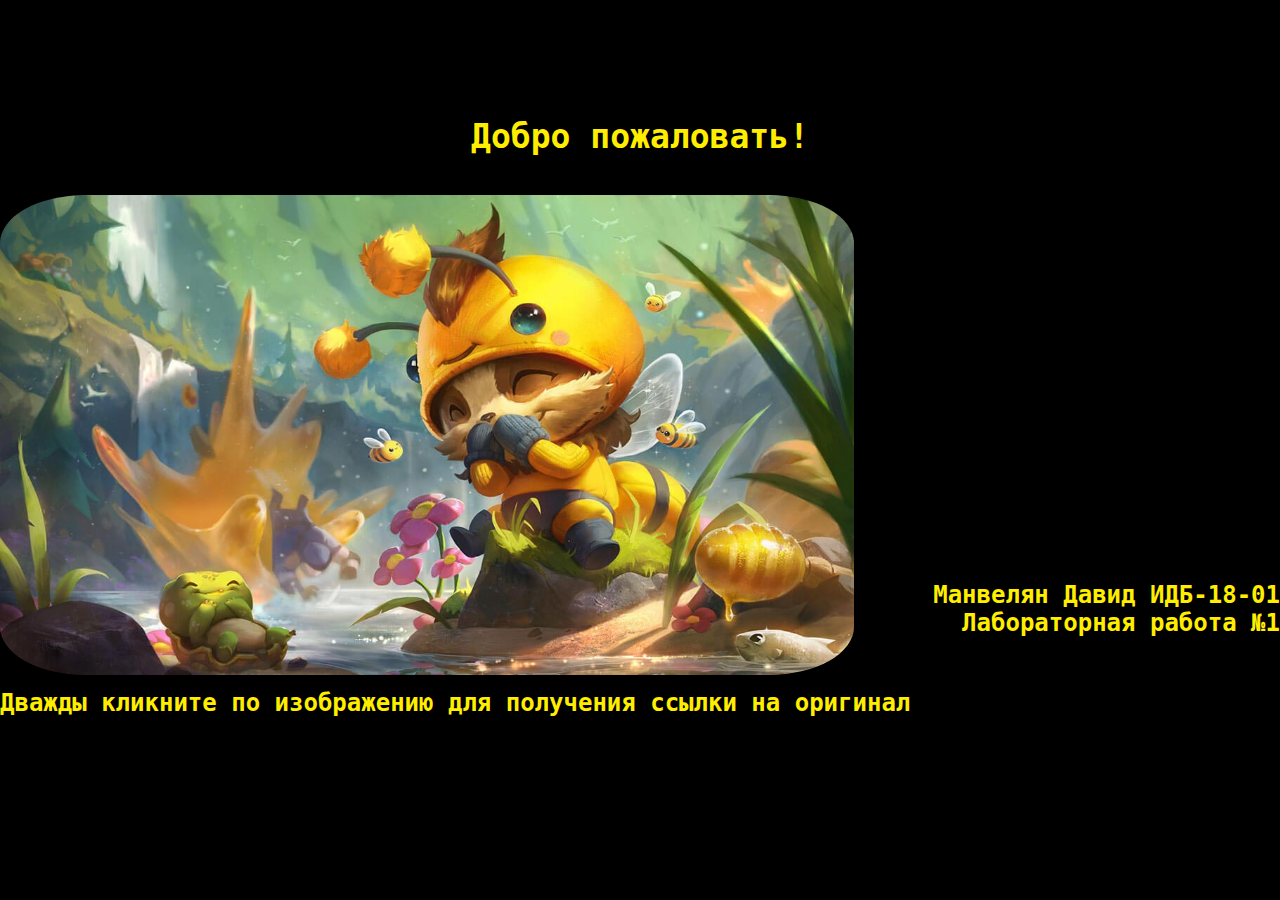
<file: laba 3/NodejsConsoleApp1/Index.html>
<!DOCTYPE html>
<html>
<head>
<meta charset="utf-8" />
<title>lab3</title>
<link rel="stylesheet" type="text/css" href="lab1.css">
<script src="laba1.js"></script>

</head>
<body>
	
  <h2><br><br><br>Добро пожаловать!<br><br>
    <img class = "image" id="image" src="teemo.jpg" onclick="func1();" value="1">
<br><br>
	</h2>
  <h3><br><br><br><br><br><br><br><br></h3>

  <h4>
    <p align="right"><br>
Манвелян Давид ИДБ-18-01<br>
Лабораторная работа №1 <br>
    <p align="left"><br>
    Дважды кликните по изображению для получения ссылки на оригинал
    </h4>

    <footer hidden=true id="foot">
      <p align="left"> 
<a href="http://gavrieldiamond.com/img/league-of-legends-teemo-lane-2.jpg" class="button">Открыть изображение</a>
    </footer>
</file>
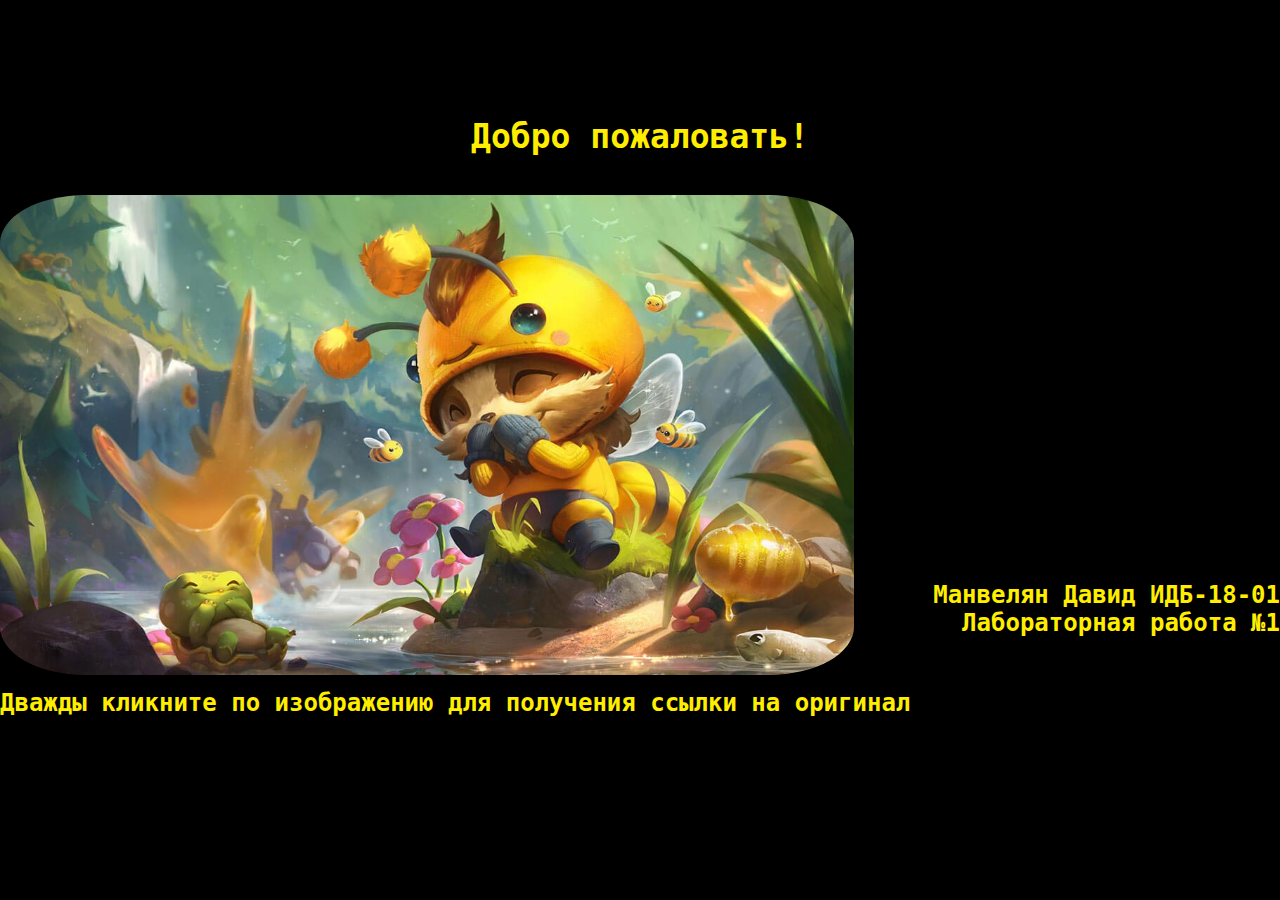
<file: Laba 1/lab1.html>
<!DOCTYPE html>
<html>
<head>
<title>lab1</title>
<link rel="stylesheet" type="text/css" href="lab1.css">
<script src="laba1.js"></script>

</head>
<body>
	
  <h2><br><br><br>Добро пожаловать!<br><br>
    <img class = "image" id="image" src="teemo.jpg" onclick="func1();" value="1">
<br><br>
	</h2>
  <h3><br><br><br><br><br><br><br><br></h3>

  <h4>
    <p align="right"><br>
Манвелян Давид ИДБ-18-01<br>
Лабораторная работа №1 <br>
    <p align="left"><br>
    Дважды кликните по изображению для получения ссылки на оригинал
    </h4>

    <footer hidden=true id="foot">
      <p align="left"> 
<a href="http://gavrieldiamond.com/img/league-of-legends-teemo-lane-2.jpg" class="button">Открыть изображение</a>
    </footer>
</file>
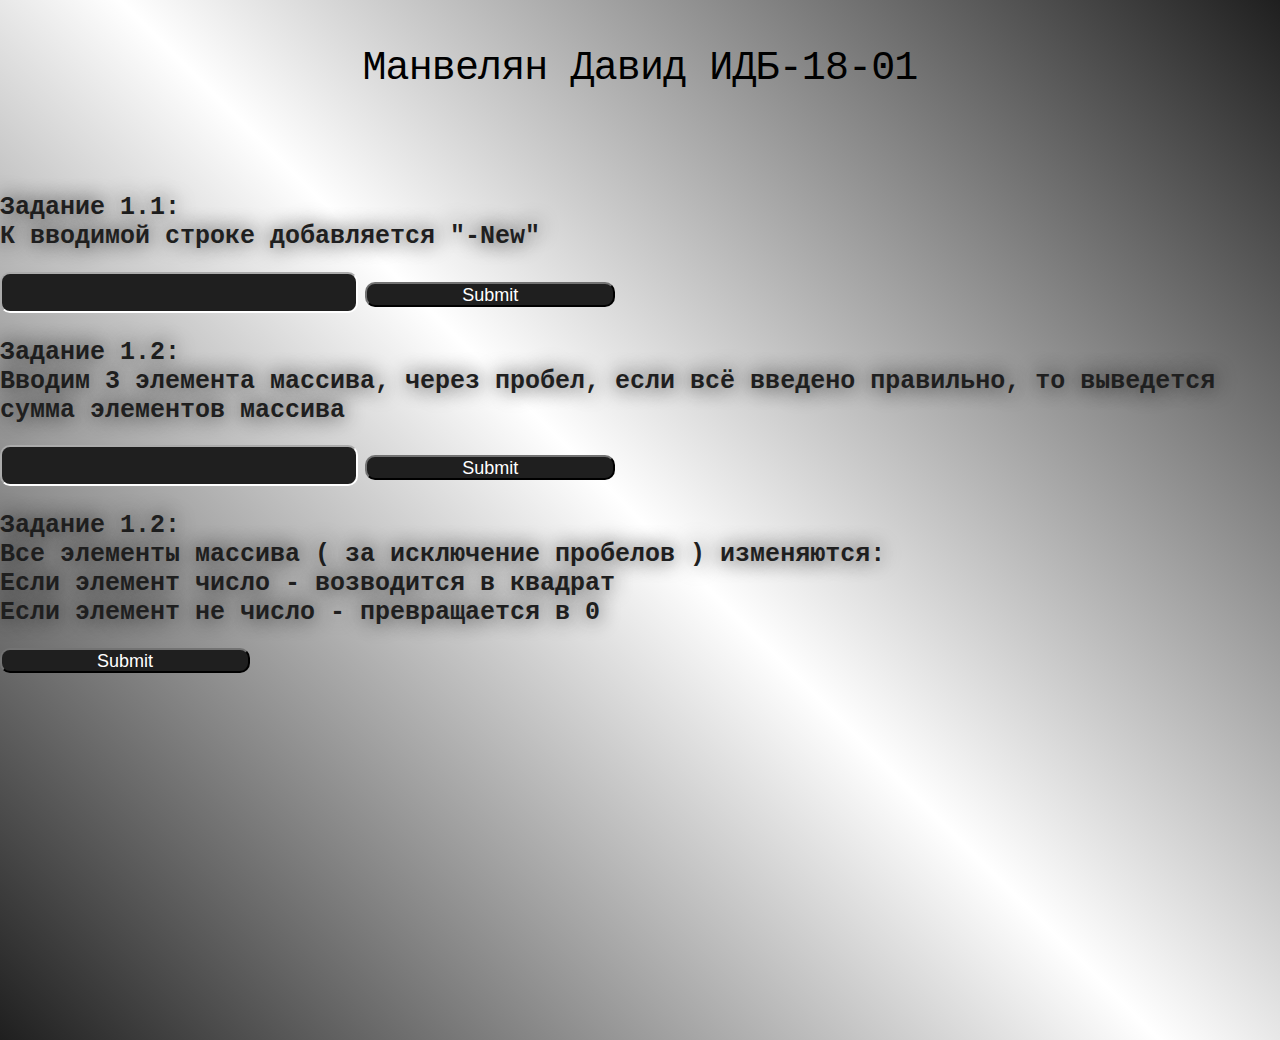
<file: Laba 2/Laba2.html>
<!DOCTYPE html>
<html>

<head>
 <meta charset="utf-8" />
<title>Лабораторная №2</title>
<link rel="stylesheet" type="text/css" href="Laba2.css">
<script src="Laba2.js"></script>
</head>

<body>
    
 <h1><p align="middle"> Манвелян Давид ИДБ-18-01</h1>

 <h2><br><p align="middle"></p>Задание 1.1: <br> К вводимой строке добавляется "-New" </h2>
 <input  class="field" id="arg1" name="arg1" />
 <input name="button" type="submit" class="button" onclick="Return_Arg();">

<h2><p align="middle"></p>Задание 1.2: <br>Вводим 3 элемента массива, через пробел, если всё введено правильно, то выведется сумма элементов массива</h2>
<input  class="field" id="arg2" name="arg2" />
<input name="button" type="submit" class="button" onclick="Arr_Sum();">
<input  class="field" id="arg2_ans" name="arg" hidden=true />

<h2><p align="middle"></p>Задание 1.2: <br> Все элементы массива ( за исключение пробелов ) изменяются:
<br>Если элемент число - возводится в квадрат
<br>Если элемент не число - превращается в 0</h2>
<input name="button" type="submit" class="button" onclick="Arr_Trans();" >

<p class="answer" id="arg3_ans"></p>

</body>
</html>
</file>
<file: laba 3/NodejsConsoleApp1/lab1.css>
h2{
	
	margin:0;
	font-family:'Roboto Mono', monospace;
	color:#ffee00;
	text-align: center;
	background-color:#000000;
	font-size: 33px;
}
h3{
	margin:bottom;
	font-family:'Roboto Mono', monospace;
	color:#000000;
	font-size: x-large;
	text-align: center;
  background-color:#000000;
}

h4{
  margin:bottom;
	font-family:'Roboto Mono', monospace;
	color:#ffee00;
	font-size: x-large;
	text-align: center;
  background-color: #000000;
}

footer{
  margin-bottom: 0px;
  text-align: center;
  background-color: #000000;
}

.button{
	cursor: pointer;
    display: inline-block;
    text-align: center;
    white-space: nowrap;
    font-size: 20px;
    line-height: 1.17648;
    font-weight: 400;
    letter-spacing: -.022em;
    font-family:'Roboto Mono', monospace;
    min-width: 50px;
    padding-left: 50px;
    padding-right: 50px;
    padding-top: 15px;
    padding-bottom: 15px;
    border-radius: 0px;
    background: #fc9802;
    color: #ffee00;
}
.button:hover{
	color: black
}
body{
	margin:0;
	background:black;
}


.image{
	border-radius: 10%;
  width:854px;
  height: 480px;
  background-image:url(teemo.jpg);
  background-position: center center;
  background-size:cover;
  float:left;
}

body {
  font-family: 'Roboto Mono', monospace;
  background: #000000;
  height: 100%;
}
</file>
<file: Laba 1/lab1.css>
h2{
	
	margin:0;
	font-family:'Roboto Mono', monospace;
	color:#ffee00;
	text-align: center;
	background-color:#000000;
	font-size: 33px;
}
h3{
	margin:bottom;
	font-family:'Roboto Mono', monospace;
	color:#000000;
	font-size: x-large;
	text-align: center;
  background-color:#000000;
}

h4{
  margin:bottom;
	font-family:'Roboto Mono', monospace;
	color:#ffee00;
	font-size: x-large;
	text-align: center;
  background-color: #000000;
}

footer{
  margin-bottom: 0px;
  text-align: center;
  background-color: #000000;
}

.button{
	cursor: pointer;
    display: inline-block;
    text-align: center;
    white-space: nowrap;
    font-size: 20px;
    line-height: 1.17648;
    font-weight: 400;
    letter-spacing: -.022em;
    font-family:'Roboto Mono', monospace;
    min-width: 50px;
    padding-left: 50px;
    padding-right: 50px;
    padding-top: 15px;
    padding-bottom: 15px;
    border-radius: 0px;
    background: #fc9802;
    color: #ffee00;
}
.button:hover{
	color: black
}
body{
	margin:0;
	background:black;
}


.image{
	border-radius: 10%;
  width:854px;
  height: 480px;
  background-image:url(teemo.jpg);
  background-position: center center;
  background-size:cover;
  float:left;
}

body {
  font-family: 'Roboto Mono', monospace;
  background: #000000;
  height: 100%;
}
</file>
<file: Laba 2/Laba2.css>
body{
	background: linear-gradient(45deg,#1f1f1f,#ffffff,#1f1f1f);
	min-height: 1000px;
	font-family: 'Roboto Mono', monospace;
	font-size: 12px;
	margin:0;
}
	
h1{
	font-family: 'Roboto Mono', monospace;
	line-height: 1.47059;
    font-weight: 400;
    letter-spacing: -.022em;
	color: #000000;
	margin:0;
    font-size: 40px;
}

h2{
    font-family: 'Roboto Mono', monospace;
    color: #1f1f1f;
    font-size: 25px;
    text-shadow:  #1f1f1f 0 0 20px;
}

input{
    background-color: white;
}

.button
{
    background-color: #1f1f1f;
    border-radius: 10px;
    color: #ffffff;
    border-color: #1f1f1f;
    margin-bottom: auto;
    height: 25px;
    width: 250px;
    font-size: 18px;
}
.button:hover{
    border-color: #ffffff;
}
.button:active
{
    border-color:#ffffff;
}
.button:focus
{
    border-color: #ffffff;
}


.answer{
font-size: 25px;
color: #ffffff;
background-color: #1f1f1f;
}

.field{
    color: #ffffff;
    background-color: #1f1f1f;
    border-radius: 10px;
    border-color: #ffffff;
    width: 350px;
    height: 35px;
    font-size: 25px ;
    
}
</file>
